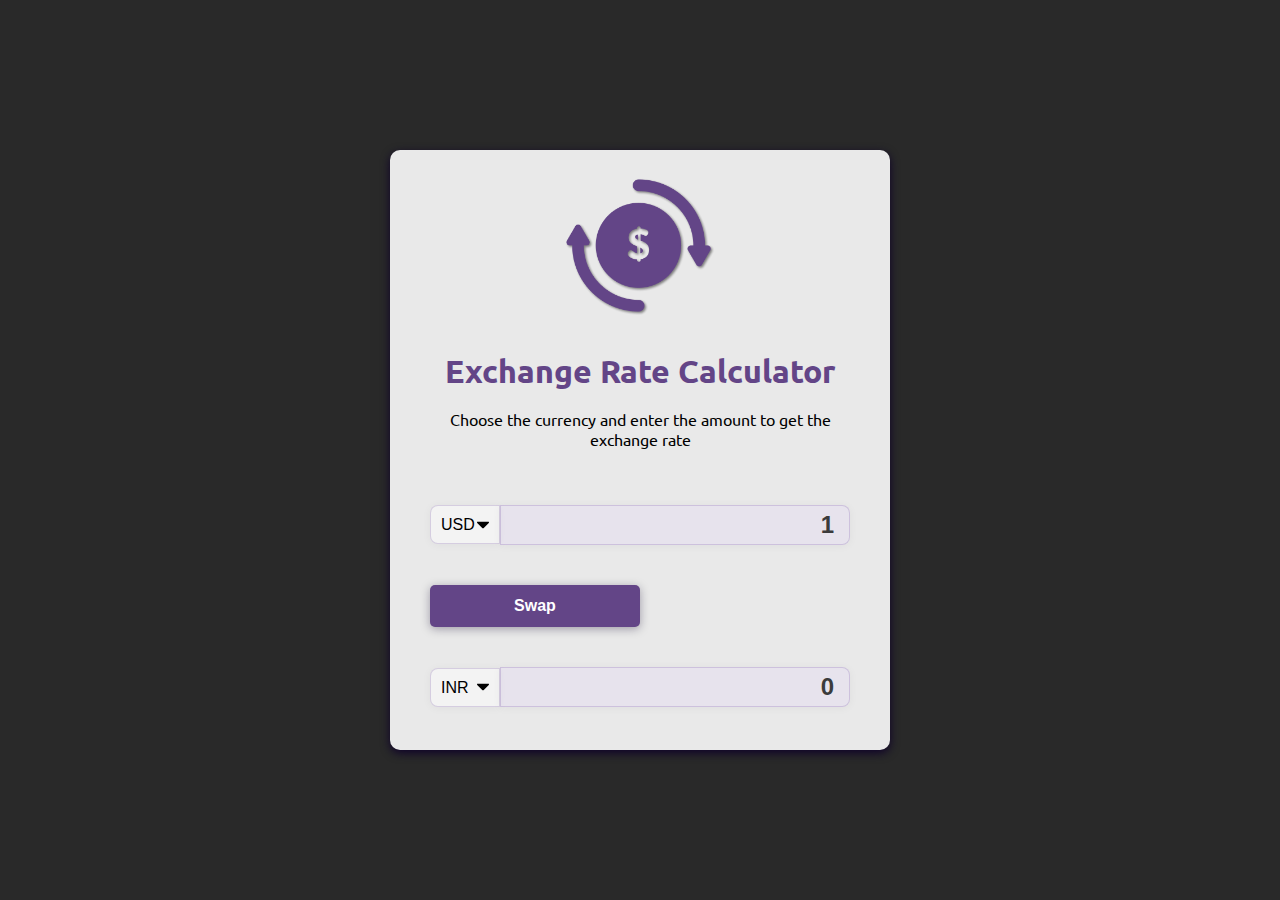
<file: index.html>
<!DOCTYPE html>
<html lang="en">
<head>
    <meta charset="UTF-8">
    <meta http-equiv="X-UA-Compatible" content="IE=edge">
    <meta name="viewport" content="width=device-width, initial-scale=1.0">
    <link rel="stylesheet" href="style.css
    ">
    <title>Exchange Rate Calculator</title>
</head>
<body>
    <div class="main-container">
        <img src="icons/dollar_sign.png" alt="Exchange Icon" class="money-img">
        <h1>Exchange Rate Calculator</h1>
        <p>Choose the currency and enter the amount to get the exchange rate</p>

        <div class="container">
            <div class="currency">
                <select id="currency-one">
                    <option value="AED">AED</option>
                    <option value="ARS">ARS</option>
                    <option value="AUD">AUD</option>
                    <option value="BGN">BGN</option>
                    <option value="BRL">BRL</option>
                    <option value="BSD">BSD</option>
                    <option value="CAD">CAD</option>
                    <option value="CHF">CHF</option>
                    <option value="CLP">CLP</option>
                    <option value="CNY">CNY</option>
                    <option value="COP">COP</option>
                    <option value="CZK">CZK</option>
                    <option value="DKK">DKK</option>
                    <option value="DOP">DOP</option>
                    <option value="EGP">EGP</option>
                    <option value="EUR">EUR</option>
                    <option value="FJD">FJD</option>
                    <option value="GBP">GBP</option>
                    <option value="GTQ">GTQ</option>
                    <option value="HKD">HKD</option>
                    <option value="HRK">HRK</option>
                    <option value="HUF">HUF</option>
                    <option value="IDR">IDR</option>
                    <option value="ILS">ILS</option>
                    <option value="INR">INR</option>
                    <option value="ISK">ISK</option>
                    <option value="JPY">JPY</option>
                    <option value="KRW">KRW</option>
                    <option value="KZT">KZT</option>
                    <option value="MXN">MXN</option>
                    <option value="MYR">MYR</option>
                    <option value="NOK">NOK</option>
                    <option value="NZD">NZD</option>
                    <option value="PAB">PAB</option>
                    <option value="PEN">PEN</option>
                    <option value="PHP">PHP</option>
                    <option value="PKR">PKR</option>
                    <option value="PLN">PLN</option>
                    <option value="PYG">PYG</option>
                    <option value="RON">RON</option>
                    <option value="RUB">RUB</option>
                    <option value="SAR">SAR</option>
                    <option value="SEK">SEK</option>
                    <option value="SGD">SGD</option>
                    <option value="THB">THB</option>
                    <option value="TRY">TRY</option>
                    <option value="TWD">TWD</option>
                    <option value="UAH">UAH</option>
                    <option value="USD" selected>USD</option>
                    <option value="UYU">UYU</option>
                    <option value="VND">VND</option>
                    <option value="ZAR">ZAR</option>
                </select>
                <input type="number" id="amount-one" placeholder="0" value="1">
            </div>

            <div class="swap-rate-container">
                <button class="btn" id="swap">
                    Swap
                </button>
                <div class="rate" id="rate"></div>
            </div>

            <div class="currency">
                <select id="currency-two">
                    <option value="AED">AED</option>
                    <option value="ARS">ARS</option>
                    <option value="AUD">AUD</option>
                    <option value="BGN">BGN</option>
                    <option value="BRL">BRL</option>
                    <option value="BSD">BSD</option>
                    <option value="CAD">CAD</option>
                    <option value="CHF">CHF</option>
                    <option value="CLP">CLP</option>
                    <option value="CNY">CNY</option>
                    <option value="COP">COP</option>
                    <option value="CZK">CZK</option>
                    <option value="DKK">DKK</option>
                    <option value="DOP">DOP</option>
                    <option value="EGP">EGP</option>
                    <option value="EUR">EUR</option>
                    <option value="FJD">FJD</option>
                    <option value="GBP">GBP</option>
                    <option value="GTQ">GTQ</option>
                    <option value="HKD">HKD</option>
                    <option value="HRK">HRK</option>
                    <option value="HUF">HUF</option>
                    <option value="IDR">IDR</option>
                    <option value="INR" selected>INR</option>
                    <option value="ILS">ILS</option>
                    <option value="ISK">ISK</option>
                    <option value="JPY">JPY</option>
                    <option value="KRW">KRW</option>
                    <option value="KZT">KZT</option>
                    <option value="MXN">MXN</option>
                    <option value="MYR">MYR</option>
                    <option value="NOK">NOK</option>
                    <option value="NZD">NZD</option>
                    <option value="PAB">PAB</option>
                    <option value="PEN">PEN</option>
                    <option value="PHP">PHP</option>
                    <option value="PKR">PKR</option>
                    <option value="PLN">PLN</option>
                    <option value="PYG">PYG</option>
                    <option value="RON">RON</option>
                    <option value="RUB">RUB</option>
                    <option value="SAR">SAR</option>
                    <option value="SEK">SEK</option>
                    <option value="SGD">SGD</option>
                    <option value="THB">THB</option>
                    <option value="TRY">TRY</option>
                    <option value="TWD">TWD</option>
                    <option value="UAH">UAH</option>
                    <option value="USD">USD</option>
                    <option value="UYU">UYU</option>
                    <option value="VND">VND</option>
                    <option value="ZAR">ZAR</option>
                </select>
                <input type="number" id="amount-two" placeholder="0" value="0">
            </div>
        </div>
    </div>
    

    <script src="script.js"></script>
</body>
</html>
</file>
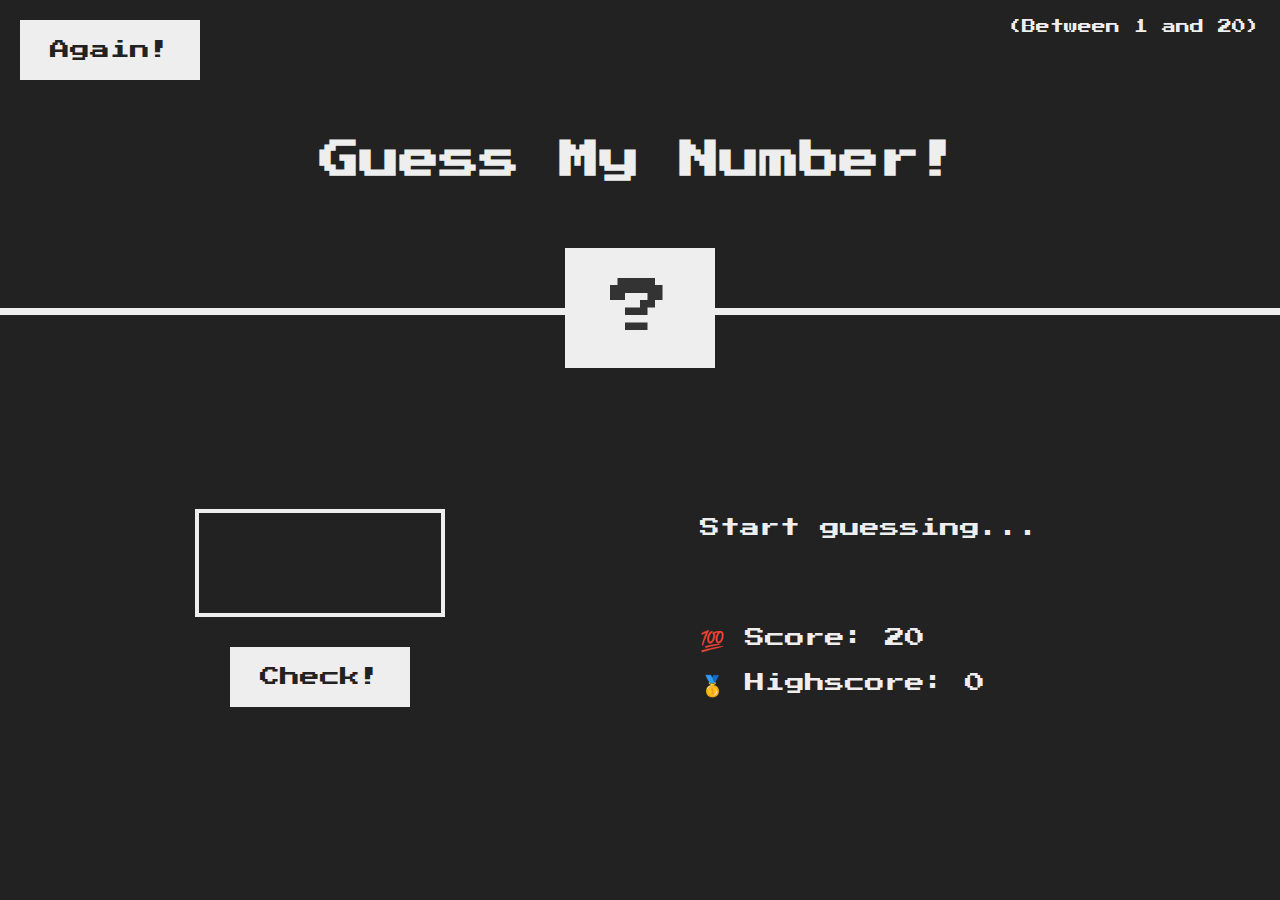
<file: Guess A Number Game/index.html>
<!DOCTYPE html>
<html lang="en">
  <head>
    <meta charset="UTF-8" />
    <meta http-equiv="X-UA-Compatible" content="IE=edge" />
    <meta name="viewport" content="width=device-width, initial-scale=1.0" />
    <link rel="stylesheet" href="style.css" />
    <title>Guess My Number</title>
  </head>
  <body>
    <header>
      <!-- Header containing the name of the game, repeat button, instructions and the secret number -->
      <h1>Guess My Number!</h1>
      <p class="between">(Between 1 and 20)</p>
      <button class="btn again">Again!</button>
      <div class="number">?</div>
    </header>
    <!-- Main content area for input and game state -->
    <main>
      <!-- Left section where the player will input their guess and a check button -->
      <section class="left">
        <input type="number" class="guess" />
        <button class="btn check">Check!</button>
      </section>
      <!-- Right section where their current score, highscore and the state of the their will be displayed -->
      <section class="right">
        <p class="message">Start guessing...</p>
        <p class="label-score">💯 Score: <span class="score">20</span></p>
        <p class="label-highscore">
          🥇 Highscore: <span class="highscore">0</span>
        </p>
      </section>
    </main>

    <script src="refactored_script.js"></script>
  </body>
</html>
</file>
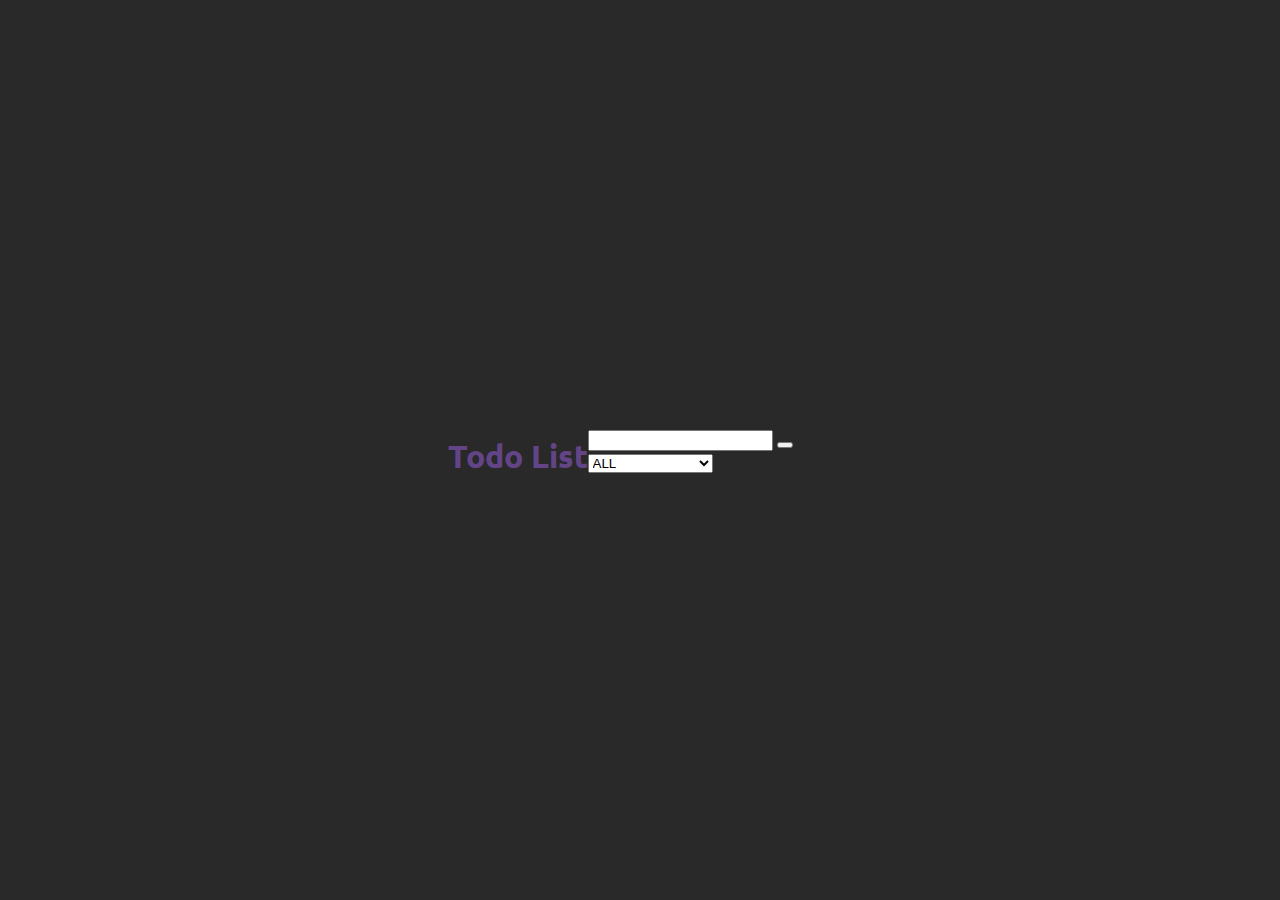
<file: List Maker/index.html>
<!DOCTYPE html>
<html lang="en">
  <head>
    <meta charset="UTF-8" />
    <meta http-equiv="X-UA-Compatible" content="IE=edge" />
    <meta name="viewport" content="width=device-width, initial-scale=1.0" />
    <link rel="preconnect" href="https://fonts.gstatic.com" />
    <link
      href="https://fonts.googleapis.com/css2?family=Montserrat:wght@100;200;300;400;500;600;700;800;900&display=swap"
      rel="stylesheet"
    />
    <link
      rel="stylesheet"
      href="https://cdnjs.cloudflare.com/ajax/libs/font-awesome/5.15.3/css/all.min.css"
      integrity="sha512-iBBXm8fW90+nuLcSKlbmrPcLa0OT92xO1BIsZ+ywDWZCvqsWgccV3gFoRBv0z+8dLJgyAHIhR35VZc2oM/gI1w=="
      crossorigin="anonymous"
    />
    <link rel="stylesheet" href="/style.css" />
    <title>To Do</title>
  </head>

  <body>
    <header>
      <h1>Todo List</h1>
    </header>
    <form>
      <div class="input">
        <input type="text" class="todo-input" />
        <button class="todo-button" type="submit">
          <i class="fas fa-plus-square"></i>
        </button>
      </div>
      <div class="select">
        <select name="todos" class="filter-todo">
          <option value="all">ALL</option>
          <option value="completed">COMPLETED</option>
          <option value="uncompleted">UNCOMPLETED</option>
        </select>
      </div>
    </form>
    <div class="todo-container">
      <ul class="todo-list"></ul>
    </div>

    <script src="/script.js"></script>
  </body>
</html>
</file>
<file: style.css>
@import url('https://fonts.googleapis.com/css2?family=Ubuntu:ital,wght@0,300;0,400;0,500;0,700;1,300;1,400;1,500;1,700&display=swap');

:root {
    --primary-color: #634587;
}

* {
    box-sizing: border-box;
}

body {
    background-color: #292929;
    font-family: 'Ubuntu', sans-serif;
    display: flex;
    align-items: center;
    justify-content: center;
    min-height: 100vh;
    margin: 0;
    padding: 20px;
}

.main-container {
    display: flex;
    flex-direction: column;
    align-items: center;
    justify-content: center;
    height: 100vh;
    background-color: #e9e9e9;
    width: 500px;
    height: 600px;
    border-radius: 10px;
    box-shadow: 0 3px 10px rgb(14, 0, 41);
}

.money-img {
    width: 150px;
    margin-top: 25px;
    
} 

h1 {
    margin-top: 35px;
    color: var(--primary-color);
}

p {
    text-align: center;
    padding: 0px 50px;
    margin-top: -5px;
}

.btn {
    color: #ffffff;
    background: var(--primary-color);
    cursor: pointer;
    border: none;
    border-radius: 5px;
    box-shadow: 0 2px 10px rgba(14, 0, 41, 0.342);
    font-size: 16px;
    padding: 12px 12px;
    width: 50%;
    font-weight: 600;
}

.currency {
    padding: 40px 0;
    display: flex;
    align-items: center;
    justify-content: center;
}

.currency select{
    padding: 10px 20px 10px 10px;
    -moz-appearance: none;
    -webkit-appearance: none;
    appearance: none;
    cursor: pointer;
    border: 0.8px solid #37007e27;
    border-radius: 8px 0px 0px 8px;
    box-shadow: 0 1px 10px rgba(14, 0, 41, 0.048);
    font-size: 16px;
    background: #f3f3f3;
    background-image: url('data:image/svg+xml;charset=US-ASCII,%3Csvg%20xmlns%3D%22http%3A%2F%2Fwww.w3.org%2F2000%2Fsvg%22%20width%3D%22292.4%22%20height%3D%22292.4%22%3E%3Cpath%20fill%3D%22%20000002%22%20d%3D%22M287%2069.4a17.6%2017.6%200%200%200-13-5.4H18.4c-5%200-9.3%201.8-12.9%205.4A17.6%2017.6%200%200%200%200%2082.2c0%205%201.8%209.3%205.4%2012.9l128%20127.9c3.6%203.6%207.8%205.4%2012.8%205.4s9.2-1.8%2012.8-5.4L287%2095c3.5-3.5%205.4-7.8%205.4-12.8%200-5-1.9-9.2-5.5-12.8z%22%2F%3E%3C%2Fsvg%3E');
    background-position: right 10px top 50%, 0, 0;
    background-size: 12px auto, 100%;
    background-repeat: no-repeat;
}

.currency input {
    border: 0.5px solid #37007e27;
    background: #e4daf557;
    border-radius: 0px 8px 8px 0px;
    box-shadow: 0 1px 10px rgba(14, 0, 41, 0.048);
    font-size: 24px;
    color: #3b3b3b;
    font-weight: 600;
    text-align: right;
    padding: 5.4px 15px 5px 5px;
   
}

/* Hide arrows in input */
input::-webkit-outer-spin-button,
input::-webkit-inner-spin-button {
  -webkit-appearance: none;
  margin: 0;
}

/* Hide arrows in input - Firefox */
input[type=number] {
  -moz-appearance: textfield;
}


.swap-rate-container {
    display: flex;
    align-items: center;
    justify-content: space-between;
}

.rate {
    color: var(--primary-color);
    font-size: 14px;
    padding: 0 10px;
}

select:focus,
input:focus,
button:focus {
    outline: 0;
}

@media(max-width: 600px) {
    .currency input {
        width: 200px;
    }
}
</file>
<file: Guess A Number Game/style.css>
/* Press start 2p font */

@import url("https://fonts.googleapis.com/css?family=Press+Start+2P&display=swap");

/* Remove all default styling */

* {
  margin: 0;
  padding: 0;
  box-sizing: inherit;
}

html {
  font-size: 62.5%;
  box-sizing: border-box;
}

/* Body Styling */

body {
  font-family: "Press Start 2P", sans-serif;
  color: #eee;
  background-color: #222;
}

/* Layout Styling */

header {
  position: relative;
  height: 35vh;
  border-bottom: 7px solid #eee;
}

main {
  height: 65vh;
  color: #eee;
  display: flex;
  align-items: center;
  justify-content: space-around;
}

.left {
  width: 52rem;
  display: flex;
  flex-direction: column;
  align-items: center;
}

.right {
  width: 52rem;
  font-size: 2rem;
}

/* Element Styling */
h1 {
  font-size: 4rem;
  text-align: center;
  position: absolute;
  width: 100%;
  top: 52%;
  left: 50%;
  transform: translate(-50%, -50%);
}

.number {
  background: #eee;
  color: #333;
  font-size: 6rem;
  width: 15rem;
  padding: 3rem 0rem;
  text-align: center;
  position: absolute;
  bottom: 0;
  left: 50%;
  transform: translate(-50%, 50%);
}

.between {
  font-size: 1.4rem;
  position: absolute;
  top: 2rem;
  right: 2rem;
}

.again {
  position: absolute;
  top: 2rem;
  left: 2rem;
}

.guess {
  background: none;
  border: 4px solid #eee;
  font-family: inherit;
  color: inherit;
  font-size: 5rem;
  padding: 2.5rem;
  width: 25rem;
  text-align: center;
  display: block;
  margin-bottom: 3rem;
}

.btn {
  border: none;
  background-color: #eee;
  color: #222;
  font-size: 2rem;
  font-family: inherit;
  padding: 2rem 3rem;
  cursor: pointer;
}

.btn:hover {
  background-color: #ccc;
}

.message {
  margin-bottom: 8rem;
  height: 3rem;
}

.label-score {
  margin-bottom: 2rem;
}
</file>
